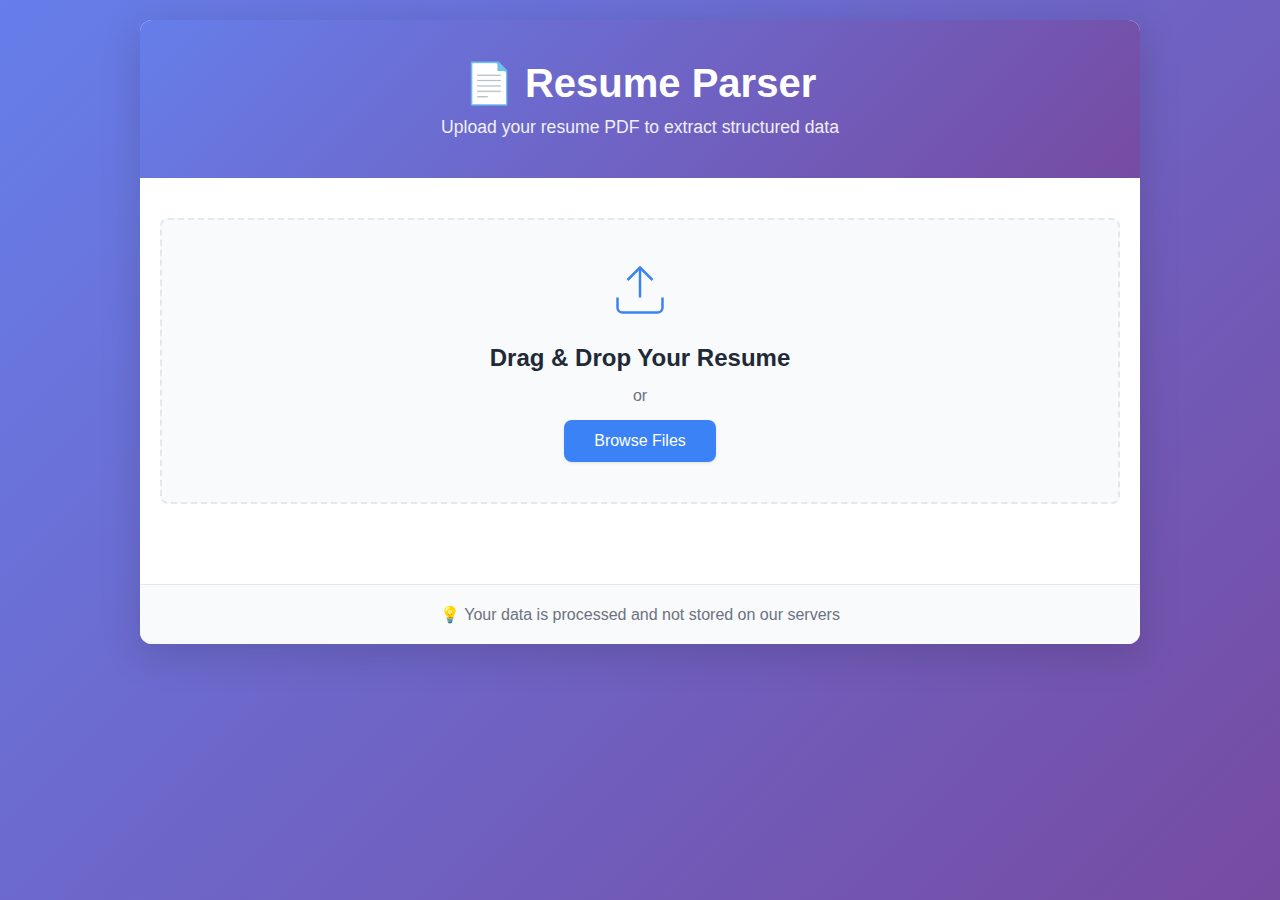
<file: static/index.html>
<!DOCTYPE html>
<html lang="en">
<head>
    <meta charset="UTF-8">
    <meta name="viewport" content="width=device-width, initial-scale=1.0">
    <title>Resume Parser - Upload & Extract</title>
    <link rel="stylesheet" href="styles.css">
</head>
<body>
    <div class="container">
        <header>
            <h1>📄 Resume Parser</h1>
            <p>Upload your resume PDF to extract structured data</p>
        </header>

        <main>
            <!-- Upload Section -->
            <section class="upload-section">
                <div class="drop-zone" id="dropZone">
                    <svg class="upload-icon" viewBox="0 0 24 24" fill="none" stroke="currentColor">
                        <path d="M21 15v4a2 2 0 0 1-2 2H5a2 2 0 0 1-2-2v-4"></path>
                        <polyline points="17 8 12 3 7 8"></polyline>
                        <line x1="12" y1="3" x2="12" y2="15"></line>
                    </svg>
                    <h2>Drag & Drop Your Resume</h2>
                    <p>or</p>
                    <button class="browse-btn" onclick="document.getElementById('fileInput').click()">
                        Browse Files
                    </button>
                    <input type="file" id="fileInput" accept=".pdf" style="display: none;">
                </div>

                <!-- Upload Status -->
                <div id="uploadStatus" class="upload-status hidden">
                    <p id="statusMessage"></p>
                    <div class="progress-bar">
                        <div class="progress-fill" id="progressFill"></div>
                    </div>
                </div>
            </section>

            <!-- Results Section -->
            <section class="results-section hidden" id="resultsSection">
                <div class="results-header">
                    <h2>📊 Extracted Data</h2>
                    <button class="download-btn" onclick="downloadJSON()">
                        ⬇️ Download JSON
                    </button>
                </div>

                <!-- JSON Tree Viewer -->
                <div class="json-tree-container">
                    <div id="jsonTree" class="json-tree"></div>
                </div>

                <!-- Upload New Button -->
                <button class="upload-again-btn" onclick="resetUpload()">
                    ↻ Upload Another Resume
                </button>
            </section>
        </main>

        <footer>
            <p>💡 Your data is processed and not stored on our servers</p>
        </footer>
    </div>

    <script src="script.js"></script>
</body>
</html>
</file>
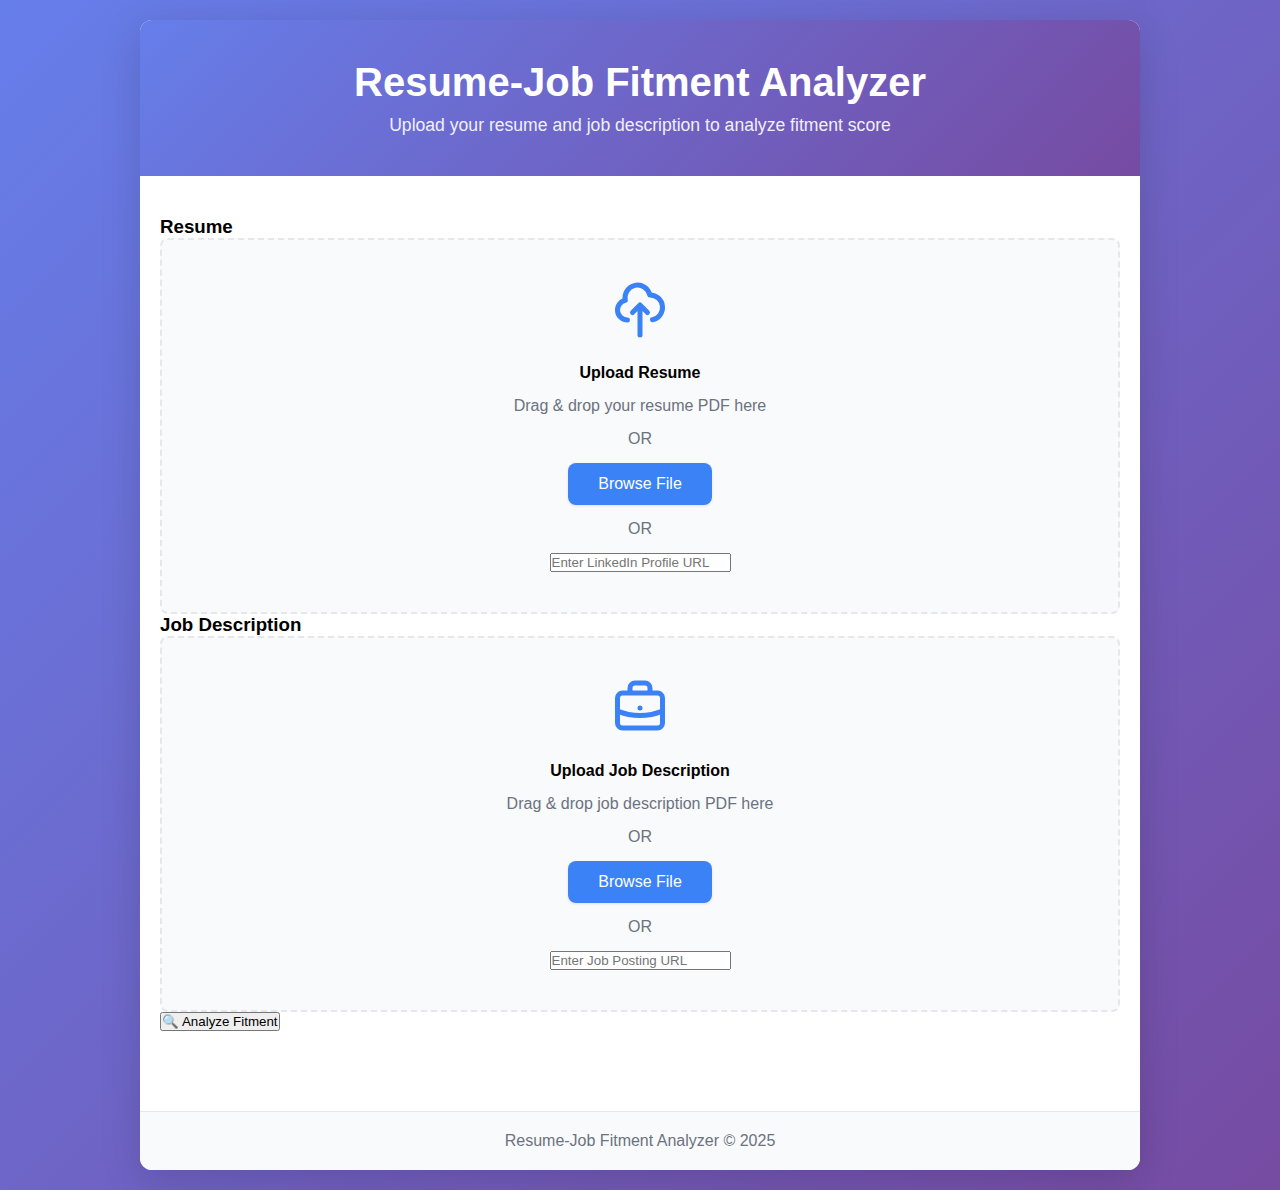
<file: Resume_app/static/index.html>
<!DOCTYPE html>
<html lang="en">
<head>
    <meta charset="UTF-8">
    <meta name="viewport" content="width=device-width, initial-scale=1.0">
    <title>Resume-Job Fitment Analyzer</title>
    <link rel="stylesheet" href="styles.css">
</head>
<body>
    <div class="container">
        <header>
            <h1>Resume-Job Fitment Analyzer</h1>
            <p>Upload your resume and job description to analyze fitment score</p>
        </header>

        <main>
            <!-- Upload Section -->
            <section class="upload-section">
                <div class="upload-grid">
                    <!-- Resume Upload -->
                    <div class="upload-box">
                        <h3>Resume</h3>
                        <div class="drop-zone" id="resumeDropZone">
                            <svg class="upload-icon" xmlns="http://www.w3.org/2000/svg" fill="none" viewBox="0 0 24 24" stroke="currentColor">
                                <path stroke-linecap="round" stroke-linejoin="round" stroke-width="2" d="M7 16a4 4 0 01-.88-7.903A5 5 0 1115.9 6L16 6a5 5 0 011 9.9M15 13l-3-3m0 0l-3 3m3-3v12" />
                            </svg>
                            <h4>Upload Resume</h4>
                            <p>Drag & drop your resume PDF here</p>
                            <p class="or-text">OR</p>
                            <button class="browse-btn" onclick="document.getElementById('resumeFileInput').click()">Browse File</button>
                            <input type="file" id="resumeFileInput" accept=".pdf" hidden>
                            <div class="url-input-section">
                                <p class="or-text">OR</p>
                                <input type="url" id="resumeUrlInput" class="url-input" placeholder="Enter LinkedIn Profile URL">
                            </div>
                        </div>
                        <div class="upload-status hidden" id="resumeStatus">
                            <p id="resumeStatusMessage">📤 Ready to upload...</p>
                            <div class="progress-bar">
                                <div class="progress-fill" id="resumeProgressFill"></div>
                            </div>
                        </div>
                    </div>

                    <!-- Job Description Upload -->
                    <div class="upload-box">
                        <h3>Job Description</h3>
                        <div class="drop-zone" id="jobDropZone">
                            <svg class="upload-icon" xmlns="http://www.w3.org/2000/svg" fill="none" viewBox="0 0 24 24" stroke="currentColor">
                                <path stroke-linecap="round" stroke-linejoin="round" stroke-width="2" d="M21 13.255A23.931 23.931 0 0112 15c-3.183 0-6.22-.62-9-1.745M16 6V4a2 2 0 00-2-2h-4a2 2 0 00-2 2v2m4 6h.01M5 20h14a2 2 0 002-2V8a2 2 0 00-2-2H5a2 2 0 00-2 2v10a2 2 0 002 2z" />
                            </svg>
                            <h4>Upload Job Description</h4>
                            <p>Drag & drop job description PDF here</p>
                            <p class="or-text">OR</p>
                            <button class="browse-btn" onclick="document.getElementById('jobFileInput').click()">Browse File</button>
                            <input type="file" id="jobFileInput" accept=".pdf" hidden>
                            <div class="url-input-section">
                                <p class="or-text">OR</p>
                                <input type="url" id="jobUrlInput" class="url-input" placeholder="Enter Job Posting URL">
                            </div>
                        </div>
                        <div class="upload-status hidden" id="jobStatus">
                            <p id="jobStatusMessage">📤 Ready to upload...</p>
                            <div class="progress-bar">
                                <div class="progress-fill" id="jobProgressFill"></div>
                            </div>
                        </div>
                    </div>
                </div>

                <!-- Analyze Button -->
                <button class="analyze-btn hidden" id="analyzeBtn" onclick="analyzeMatch()">
                    <span>🔍 Analyze Fitment</span>
                </button>
            </section>

            <!-- Results Section -->
            <section class="results-section hidden" id="resultsSection">
                <div class="results-header">
                    <h2>Fitment Analysis Results</h2>
                    <button class="download-btn" onclick="downloadJSON()">📥 Download Results</button>
                </div>

                <!-- Score Dashboard -->
                <div class="score-dashboard">
                    <div class="overall-score-card">
                        <h3>Overall Fitment Score</h3>
                        <div class="score-circle" id="overallScoreCircle">
                            <span class="score-value" id="overallScoreValue">--</span>
                            <span class="score-suffix">%</span>
                        </div>
                        <p class="score-label" id="overallScoreLabel">Calculating...</p>
                    </div>

                    <div class="parameter-scores">
                        <div class="score-card">
                            <h4>Skills Match</h4>
                            <div class="score-bar-container">
                                <div class="score-bar" id="skillsBar"></div>
                            </div>
                            <span class="score-percentage" id="skillsScore">--%</span>
                        </div>
                        <div class="score-card">
                            <h4>Experience Match</h4>
                            <div class="score-bar-container">
                                <div class="score-bar" id="experienceBar"></div>
                            </div>
                            <span class="score-percentage" id="experienceScore">--%</span>
                        </div>
                        <div class="score-card">
                            <h4>Education Match</h4>
                            <div class="score-bar-container">
                                <div class="score-bar" id="educationBar"></div>
                            </div>
                            <span class="score-percentage" id="educationScore">--%</span>
                        </div>
                        <div class="score-card">
                            <h4>Keywords Match</h4>
                            <div class="score-bar-container">
                                <div class="score-bar" id="keywordsBar"></div>
                            </div>
                            <span class="score-percentage" id="keywordsScore">--%</span>
                        </div>
                    </div>
                </div>

                <!-- Detailed Results -->
                <div class="detailed-results">
                    <h3>Detailed Analysis</h3>
                    <div class="json-tree-container">
                        <div class="json-tree" id="jsonTree"></div>
                    </div>
                </div>

                <button class="upload-again-btn" onclick="resetUpload()">Upload Another Resume</button>
            </section>
        </main>

        <footer>
            <p>Resume-Job Fitment Analyzer © 2025</p>
        </footer>
    </div>

    <script src="script.js"></script>
</body>
</html>
</file>
<file: static/styles.css>
* {
    margin: 0;
    padding: 0;
    box-sizing: border-box;
}

:root {
    --primary-color: #3b82f6;
    --primary-dark: #1e40af;
    --success-color: #10b981;
    --danger-color: #ef4444;
    --bg-light: #f9fafb;
    --bg-white: #ffffff;
    --border-color: #e5e7eb;
    --text-primary: #1f2937;
    --text-secondary: #6b7280;
    --radius: 8px;
    --shadow: 0 1px 3px rgba(0, 0, 0, 0.1);
}

body {
    font-family: -apple-system, BlinkMacSystemFont, 'Segoe UI', Roboto, 'Helvetica Neue', Arial, sans-serif;
    background: linear-gradient(135deg, #667eea 0%, #764ba2 100%);
    min-height: 100vh;
    padding: 20px;
}

.container {
    max-width: 1000px;
    margin: 0 auto;
    background: var(--bg-white);
    border-radius: 12px;
    box-shadow: 0 10px 40px rgba(0, 0, 0, 0.15);
    overflow: hidden;
    display: flex;
    flex-direction: column;
}

/* Header */
header {
    background: linear-gradient(135deg, #667eea 0%, #764ba2 100%);
    color: white;
    padding: 40px 20px;
    text-align: center;
}

header h1 {
    font-size: 2.5em;
    margin-bottom: 10px;
}

header p {
    font-size: 1.1em;
    opacity: 0.9;
}

/* Main Content */
main {
    flex: 1;
    padding: 40px 20px;
}

/* Upload Section */
.upload-section {
    margin-bottom: 40px;
}

.drop-zone {
    border: 2px dashed var(--border-color);
    border-radius: var(--radius);
    padding: 40px;
    text-align: center;
    cursor: pointer;
    transition: all 0.3s ease;
    background: var(--bg-light);
}

.drop-zone:hover,
.drop-zone.dragover {
    border-color: var(--primary-color);
    background: rgba(59, 130, 246, 0.05);
    transform: translateY(-2px);
}

.upload-icon {
    width: 60px;
    height: 60px;
    color: var(--primary-color);
    margin-bottom: 20px;
}

.drop-zone h2 {
    font-size: 1.5em;
    color: var(--text-primary);
    margin-bottom: 10px;
}

.drop-zone p {
    color: var(--text-secondary);
    margin: 15px 0;
}

.browse-btn {
    background: var(--primary-color);
    color: white;
    border: none;
    padding: 12px 30px;
    border-radius: var(--radius);
    font-size: 1em;
    cursor: pointer;
    transition: all 0.3s ease;
    box-shadow: var(--shadow);
}

.browse-btn:hover {
    background: var(--primary-dark);
    transform: translateY(-2px);
    box-shadow: 0 4px 12px rgba(59, 130, 246, 0.3);
}

/* Upload Status */
.upload-status {
    margin-top: 20px;
    padding: 20px;
    background: var(--bg-light);
    border-radius: var(--radius);
}

.upload-status.hidden {
    display: none;
}

.upload-status p {
    color: var(--text-primary);
    margin-bottom: 15px;
    font-weight: 500;
}

.progress-bar {
    width: 100%;
    height: 6px;
    background: var(--border-color);
    border-radius: 3px;
    overflow: hidden;
}

.progress-fill {
    height: 100%;
    background: linear-gradient(90deg, var(--primary-color), var(--success-color));
    width: 0%;
    transition: width 0.3s ease;
    border-radius: 3px;
}

/* Results Section */
.results-section {
    animation: slideIn 0.3s ease;
}

.results-section.hidden {
    display: none;
}

@keyframes slideIn {
    from {
        opacity: 0;
        transform: translateY(10px);
    }
    to {
        opacity: 1;
        transform: translateY(0);
    }
}

.results-header {
    display: flex;
    justify-content: space-between;
    align-items: center;
    margin-bottom: 20px;
}

.results-header h2 {
    color: var(--text-primary);
}

.download-btn {
    background: var(--success-color);
    color: white;
    border: none;
    padding: 10px 20px;
    border-radius: var(--radius);
    cursor: pointer;
    transition: all 0.3s ease;
    font-size: 0.95em;
}

.download-btn:hover {
    background: #059669;
    transform: translateY(-2px);
}

/* JSON Tree Viewer */
.json-tree-container {
    background: var(--bg-light);
    border-radius: var(--radius);
    padding: 20px;
    margin-bottom: 20px;
    max-height: 500px;
    overflow-y: auto;
    border: 1px solid var(--border-color);
}

.json-tree {
    font-family: 'Courier New', monospace;
    font-size: 0.95em;
    color: var(--text-primary);
}

.json-item {
    margin-left: 20px;
}

.json-key {
    color: #d33682;
    font-weight: 500;
}

.json-string {
    color: #2aa198;
}

.json-number {
    color: #859900;
}

.json-boolean {
    color: #268bd2;
    font-weight: bold;
}

.json-null {
    color: #6c71c4;
    font-weight: bold;
}

.json-toggle {
    cursor: pointer;
    user-select: none;
    font-weight: bold;
    color: var(--primary-color);
    margin-right: 5px;
}

.json-toggle:hover {
    text-decoration: underline;
}

.json-collapsed {
    display: none;
}

/* Upload Again Button */
.upload-again-btn {
    width: 100%;
    background: var(--primary-color);
    color: white;
    border: none;
    padding: 15px;
    border-radius: var(--radius);
    font-size: 1em;
    cursor: pointer;
    transition: all 0.3s ease;
}

.upload-again-btn:hover {
    background: var(--primary-dark);
    transform: translateY(-2px);
}

/* Footer */
footer {
    background: var(--bg-light);
    padding: 20px;
    text-align: center;
    color: var(--text-secondary);
    border-top: 1px solid var(--border-color);
}

/* Responsive */
@media (max-width: 600px) {
    header h1 {
        font-size: 1.8em;
    }

    .drop-zone {
        padding: 30px 15px;
    }

    .results-header {
        flex-direction: column;
        gap: 15px;
        align-items: flex-start;
    }

    .download-btn {
        width: 100%;
        text-align: center;
    }
}
</file>
<file: Resume_app/static/styles.css>
* {
    margin: 0;
    padding: 0;
    box-sizing: border-box;
}

:root {
    --primary-color: #3b82f6;
    --primary-dark: #1e40af;
    --success-color: #10b981;
    --danger-color: #ef4444;
    --bg-light: #f9fafb;
    --bg-white: #ffffff;
    --border-color: #e5e7eb;
    --text-primary: #1f2937;
    --text-secondary: #6b7280;
    --radius: 8px;
    --shadow: 0 1px 3px rgba(0, 0, 0, 0.1);
}

body {
    font-family: -apple-system, BlinkMacSystemFont, 'Segoe UI', Roboto, 'Helvetica Neue', Arial, sans-serif;
    background: linear-gradient(135deg, #667eea 0%, #764ba2 100%);
    min-height: 100vh;
    padding: 20px;
}

.container {
    max-width: 1000px;
    margin: 0 auto;
    background: var(--bg-white);
    border-radius: 12px;
    box-shadow: 0 10px 40px rgba(0, 0, 0, 0.15);
    overflow: hidden;
    display: flex;
    flex-direction: column;
}

/* Header */
header {
    background: linear-gradient(135deg, #667eea 0%, #764ba2 100%);
    color: white;
    padding: 40px 20px;
    text-align: center;
}

header h1 {
    font-size: 2.5em;
    margin-bottom: 10px;
}

header p {
    font-size: 1.1em;
    opacity: 0.9;
}

/* Main Content */
main {
    flex: 1;
    padding: 40px 20px;
}

/* Upload Section */
.upload-section {
    margin-bottom: 40px;
}

.drop-zone {
    border: 2px dashed var(--border-color);
    border-radius: var(--radius);
    padding: 40px;
    text-align: center;
    cursor: pointer;
    transition: all 0.3s ease;
    background: var(--bg-light);
}

.drop-zone:hover,
.drop-zone.dragover {
    border-color: var(--primary-color);
    background: rgba(59, 130, 246, 0.05);
    transform: translateY(-2px);
}

.upload-icon {
    width: 60px;
    height: 60px;
    color: var(--primary-color);
    margin-bottom: 20px;
}

.drop-zone h2 {
    font-size: 1.5em;
    color: var(--text-primary);
    margin-bottom: 10px;
}

.drop-zone p {
    color: var(--text-secondary);
    margin: 15px 0;
}

.browse-btn {
    background: var(--primary-color);
    color: white;
    border: none;
    padding: 12px 30px;
    border-radius: var(--radius);
    font-size: 1em;
    cursor: pointer;
    transition: all 0.3s ease;
    box-shadow: var(--shadow);
}

.browse-btn:hover {
    background: var(--primary-dark);
    transform: translateY(-2px);
    box-shadow: 0 4px 12px rgba(59, 130, 246, 0.3);
}

/* Upload Status */
.upload-status {
    margin-top: 20px;
    padding: 20px;
    background: var(--bg-light);
    border-radius: var(--radius);
}

.upload-status.hidden {
    display: none;
}

.upload-status p {
    color: var(--text-primary);
    margin-bottom: 15px;
    font-weight: 500;
}

.progress-bar {
    width: 100%;
    height: 6px;
    background: var(--border-color);
    border-radius: 3px;
    overflow: hidden;
}

.progress-fill {
    height: 100%;
    background: linear-gradient(90deg, var(--primary-color), var(--success-color));
    width: 0%;
    transition: width 0.3s ease;
    border-radius: 3px;
}

/* Results Section */
.results-section {
    animation: slideIn 0.3s ease;
}

.results-section.hidden {
    display: none;
}

@keyframes slideIn {
    from {
        opacity: 0;
        transform: translateY(10px);
    }
    to {
        opacity: 1;
        transform: translateY(0);
    }
}

.results-header {
    display: flex;
    justify-content: space-between;
    align-items: center;
    margin-bottom: 20px;
}

.results-header h2 {
    color: var(--text-primary);
}

.download-btn {
    background: var(--success-color);
    color: white;
    border: none;
    padding: 10px 20px;
    border-radius: var(--radius);
    cursor: pointer;
    transition: all 0.3s ease;
    font-size: 0.95em;
}

.download-btn:hover {
    background: #059669;
    transform: translateY(-2px);
}

/* JSON Tree Viewer */
.json-tree-container {
    background: var(--bg-light);
    border-radius: var(--radius);
    padding: 20px;
    margin-bottom: 20px;
    max-height: 500px;
    overflow-y: auto;
    border: 1px solid var(--border-color);
}

.json-tree {
    font-family: 'Courier New', monospace;
    font-size: 0.95em;
    color: var(--text-primary);
}

.json-item {
    margin-left: 20px;
}

.json-key {
    color: #d33682;
    font-weight: 500;
}

.json-string {
    color: #2aa198;
}

.json-number {
    color: #859900;
}

.json-boolean {
    color: #268bd2;
    font-weight: bold;
}

.json-null {
    color: #6c71c4;
    font-weight: bold;
}

.json-toggle {
    cursor: pointer;
    user-select: none;
    font-weight: bold;
    color: var(--primary-color);
    margin-right: 5px;
}

.json-toggle:hover {
    text-decoration: underline;
}

.json-collapsed {
    display: none;
}

/* Upload Again Button */
.upload-again-btn {
    width: 100%;
    background: var(--primary-color);
    color: white;
    border: none;
    padding: 15px;
    border-radius: var(--radius);
    font-size: 1em;
    cursor: pointer;
    transition: all 0.3s ease;
}

.upload-again-btn:hover {
    background: var(--primary-dark);
    transform: translateY(-2px);
}

/* Footer */
footer {
    background: var(--bg-light);
    padding: 20px;
    text-align: center;
    color: var(--text-secondary);
    border-top: 1px solid var(--border-color);
}

/* Responsive */
@media (max-width: 600px) {
    header h1 {
        font-size: 1.8em;
    }

    .drop-zone {
        padding: 30px 15px;
    }

    .results-header {
        flex-direction: column;
        gap: 15px;
        align-items: flex-start;
    }

    .download-btn {
        width: 100%;
        text-align: center;
    }
}
</file>
